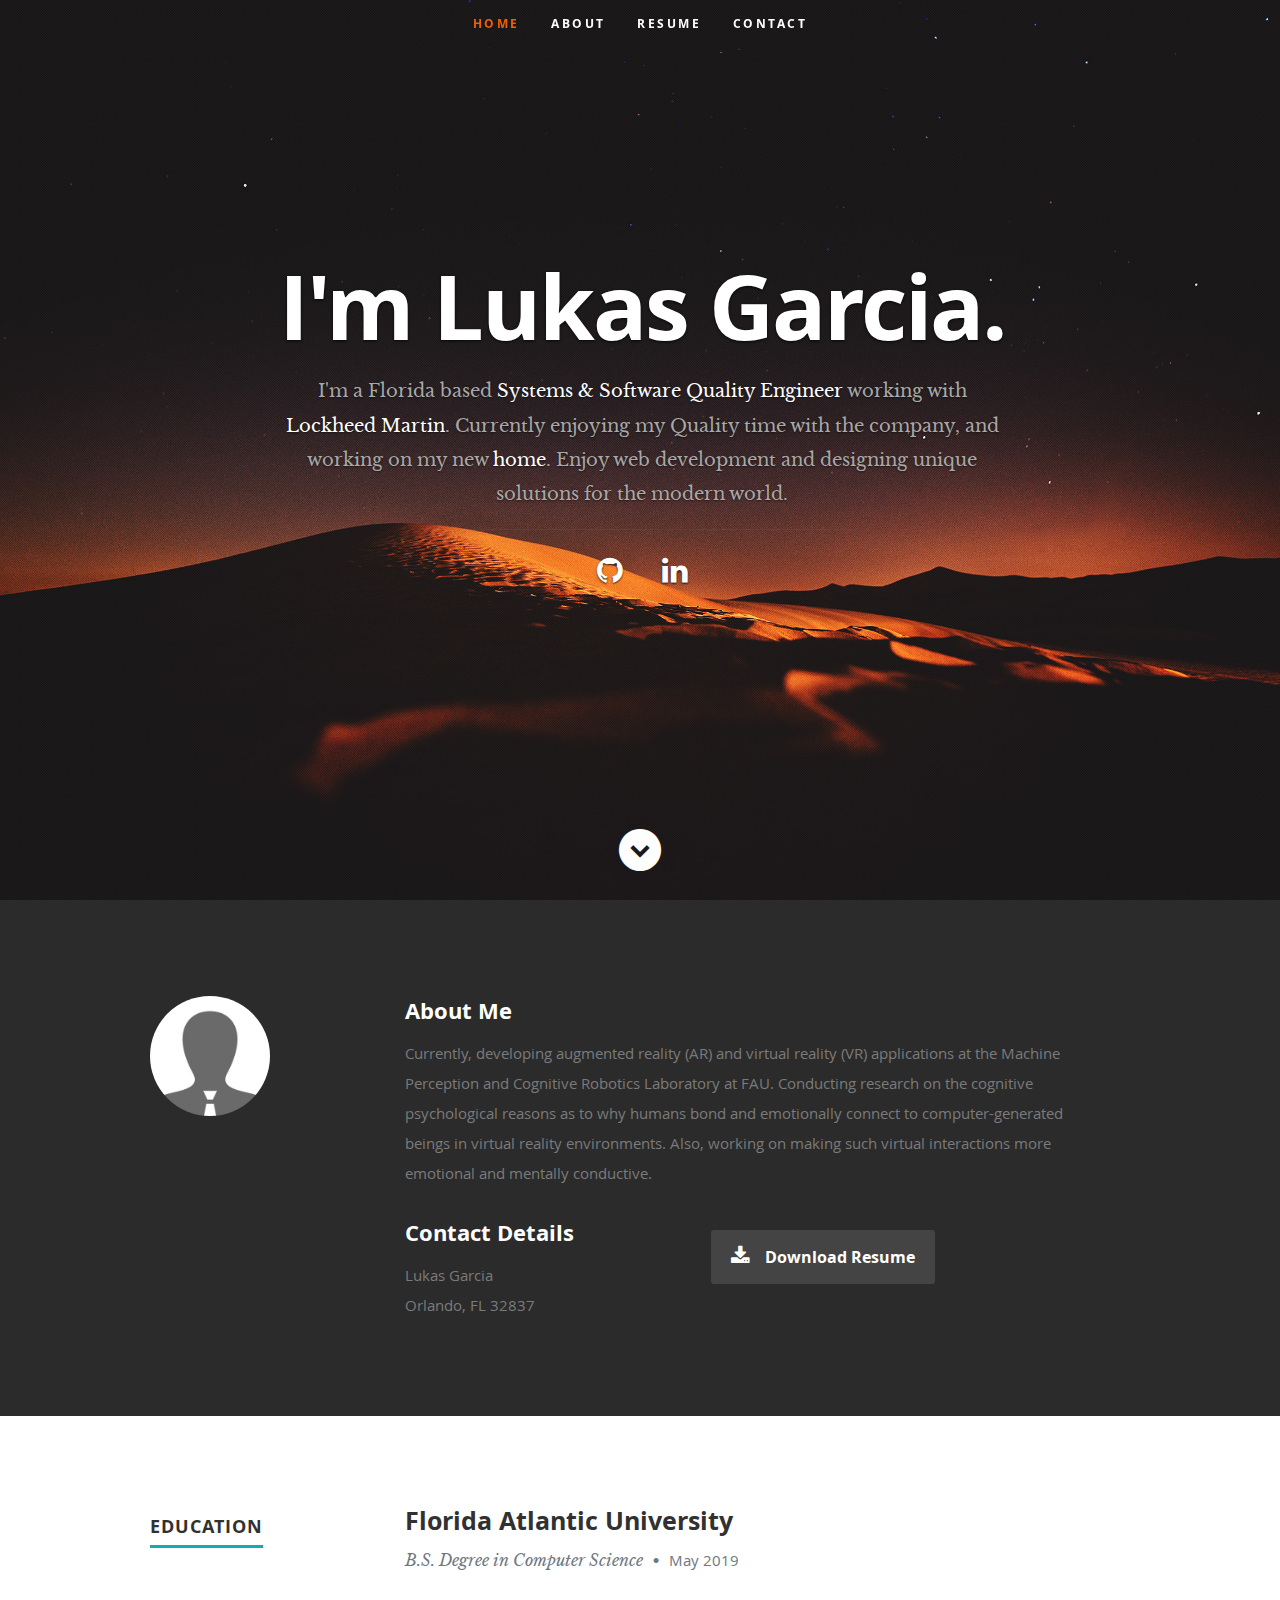
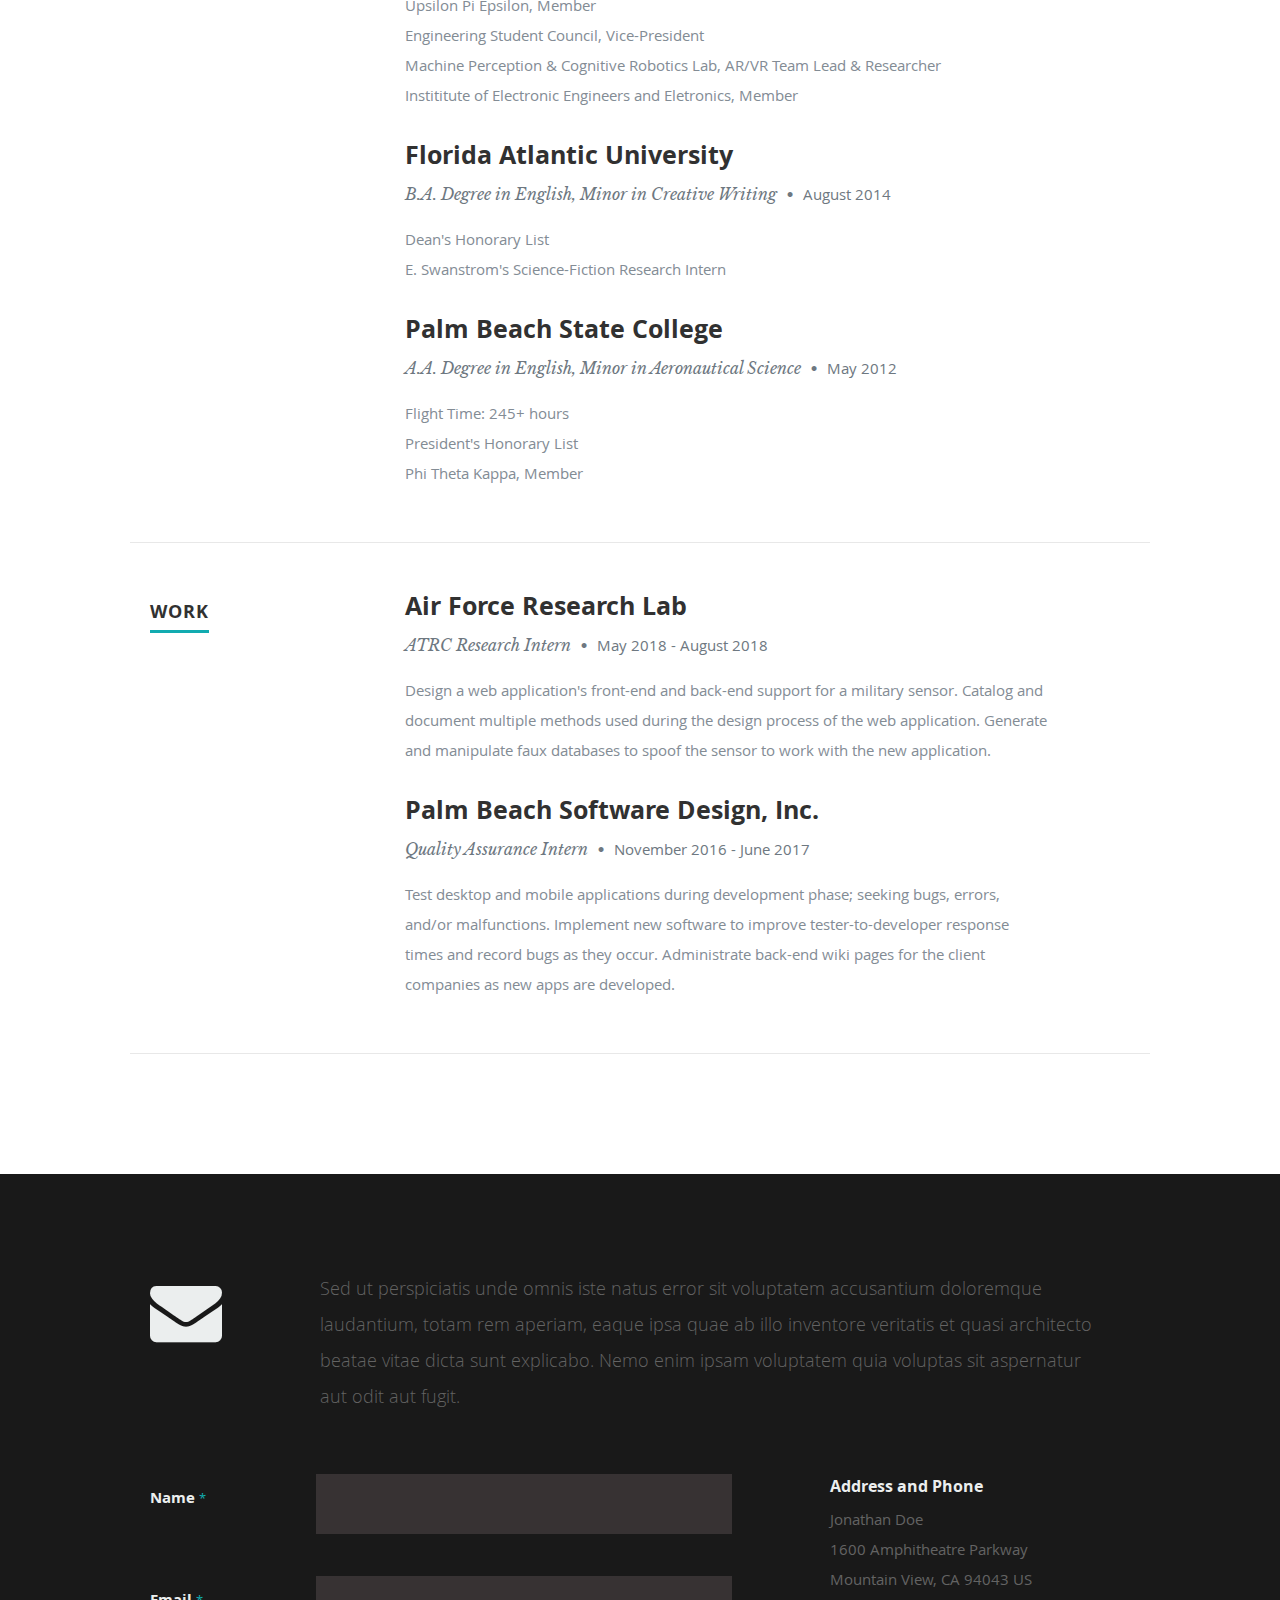
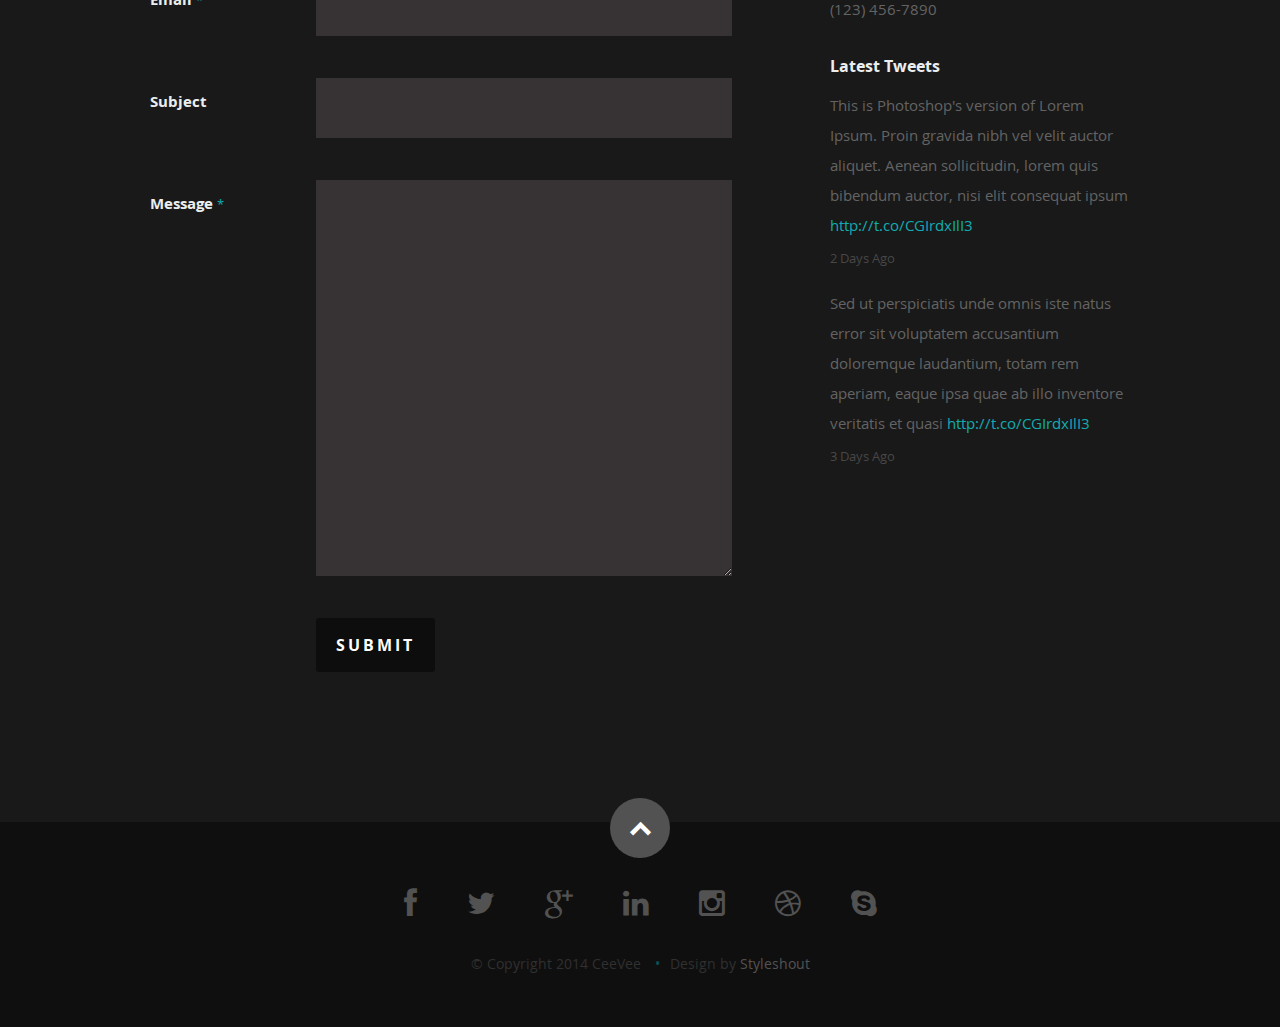
<file: index.html>
<!DOCTYPE html>
<!--[if lt IE 8 ]><html class="no-js ie ie7" lang="en"> <![endif]-->
<!--[if IE 8 ]><html class="no-js ie ie8" lang="en"> <![endif]-->
<!--[if (gte IE 8)|!(IE)]><!--><html class="no-js" lang="en"> <!--<![endif]-->
<head>

   <!--- Basic Page Needs
   ================================================== -->
   <meta charset="utf-8">
	<title>GitHub - Lukas Garcia</title>
	<meta name="description" content="">
	<meta name="author" content="">

   <!-- Mobile Specific Metas
   ================================================== -->
	<meta name="viewport" content="width=device-width, initial-scale=1, maximum-scale=1">

	<!-- CSS
    ================================================== -->
   <link rel="stylesheet" href="css/default.css">
	<link rel="stylesheet" href="css/layout.css">
   <link rel="stylesheet" href="css/media-queries.css">
   <link rel="stylesheet" href="css/magnific-popup.css">

   <!-- Script
   ================================================== -->
	<script src="js/modernizr.js"></script>

   <!-- Favicons
	================================================== -->
	<link rel="shortcut icon" href="favicon.png">

</head>

<body>

   <!-- Header
   ================================================== -->
   <header id="home">

      <nav id="nav-wrap">

         <a class="mobile-btn" href="#nav-wrap" title="Show navigation">Show navigation</a>
	      <a class="mobile-btn" href="#" title="Hide navigation">Hide navigation</a>

         <ul id="nav" class="nav">
            <li class="current"><a class="smoothscroll" href="#home">Home</a></li>
            <li><a class="smoothscroll" href="#about">About</a></li>
	    <li><a class="smoothscroll" href="#resume">Resume</a></li>
<!--             <li><a class="smoothscroll" href="#portfolio">Works</a></li> -->
<!--             <li><a class="smoothscroll" href="#testimonials">Testimonials</a></li> -->
            <li><a class="smoothscroll" href="#contact">Contact</a></li>
         </ul> <!-- end #nav -->

      </nav> <!-- end #nav-wrap -->

     <div class="row banner">
         <div class="banner-text">
            <h1 class="responsive-headline">I'm Lukas Garcia.</h1>
            <h3>I'm a Florida based <span>Systems & Software Quality Engineer</span> working with <span>Lockheed Martin</span>. 
	    Currently enjoying my Quality time with the company, and working on my new <span>home</span>. 
            Enjoy web development and designing unique solutions for the modern world.
            <hr />
            <ul class="social">
               <!-- <li><a href="#"><i class="fa fa-facebook"></i></a></li> -->
               <!-- <li><a href="#"><i class="fa fa-twitter"></i></a></li> -->
               <!-- <li><a href="#"><i class="fa fa-google-plus"></i></a></li> -->
	       <li><a href="https://github.com/FR3ED0M"><i class="fa fa-github"></i></a></li>
               <li><a href="https://www.linkedin.com/in/lukasgar/"><i class="fa fa-linkedin"></i></a></li>
               <!-- <li><a href="#"><i class="fa fa-instagram"></i></a></li> -->
<!--                <li><a href="https://dribbble.com/GreatZono"><i class="fa fa-dribbble"></i></a></li> -->
<!--                <li><a href="lgarcia2013@fau.edu"><i class="fa fa-skype"></i></a></li> -->
            </ul>
         </div>
      </div>

      <p class="scrolldown">
         <a class="smoothscroll" href="#about"><i class="icon-down-circle"></i></a>
      </p>

   </header> <!-- Header End -->


   <!-- About Section
   ================================================== -->
   <section id="about">

      <div class="row">

         <div class="three columns">

            <img class="profile-pic"  src="images/profilepic.jpg" alt="" />

         </div>

         <div class="nine columns main-col">

            <h2>About Me</h2>

            <p>Currently, developing augmented reality (AR) and virtual reality (VR) applications at the Machine Perception 
            and Cognitive Robotics Laboratory at FAU. Conducting research on the cognitive psychological reasons as to why humans bond and 
	    emotionally connect to computer-generated beings in virtual reality environments. Also, working on making such 
	    virtual interactions more emotional and mentally conductive.
            </p>

            <div class="row">

               <div class="columns contact-details">

                  <h2>Contact Details</h2>
                  <p class="address">
			  <span>Lukas Garcia</span><br>
			  <span>Orlando, FL 32837
                     </span><br>
		  </p>

               </div>

               <div class="columns download">
                  <p>
                     <a href="https://drive.google.com/file/d/1hCx6M3nwDHZntgFCfNUaWOYq28KMa2Eg/view?usp=sharing" class="button"><i class="fa fa-download"></i>Download Resume</a>
                  </p>
               </div>

            </div> <!-- end row -->

         </div> <!-- end .main-col -->

      </div>

   </section> <!-- About Section End-->


   <!-- Resume Section
   ================================================== -->
   <section id="resume">

      <!-- Education
      ----------------------------------------------- -->
      <div class="row education">

         <div class="three columns header-col">
            <h1><span>Education</span></h1>
         </div>

         <div class="nine columns main-col">

            <div class="row item">

               <div class="twelve columns">

                  <h3>Florida Atlantic University</h3>
                  <p class="info">B.S. Degree in Computer Science <span>&bull;</span> <em class="date">May 2019</em></p>

                  <p>
		  Upsilon Pi Epsilon, Member <br>
	          Engineering Student Council, Vice-President <br>
	 	  Machine Perception & Cognitive Robotics Lab, AR/VR Team Lead & Researcher <br>
                  Instititute of Electronic Engineers and Eletronics, Member
                  </p>

               </div>

            </div> <!-- item end -->

            <div class="row item">

               <div class="twelve columns">

                  <h3>Florida Atlantic University</h3>
                  <p class="info">B.A. Degree in English, Minor in Creative Writing <span>&bull;</span> <em class="date">August 2014</em></p>

                  <p>
                  Dean's Honorary List <br>
 		  E. Swanstrom's Science-Fiction Research Intern
                  </p>

               </div>

            </div> <!-- item end -->
		 
	    <div class="row item">

               <div class="twelve columns">

                  <h3>Palm Beach State College</h3>
                  <p class="info">A.A. Degree in English, Minor in Aeronautical Science <span>&bull;</span> <em class="date">May 2012</em></p>

                  <p>
		  Flight Time: 245+ hours <br>
		  President's Honorary List <br>
		  Phi Theta Kappa, Member
                  </p>

               </div>

            </div> <!-- item end -->

         </div> <!-- main-col end -->

      </div> <!-- End Education -->


      <!-- Work
      ----------------------------------------------- -->
      <div class="row work">

         <div class="three columns header-col">
            <h1><span>Work</span></h1>
         </div>

         <div class="nine columns main-col">

            <div class="row item">

               <div class="twelve columns">

                  <h3>Air Force Research Lab</h3>
                  <p class="info">ATRC Research Intern <span>&bull;</span> <em class="date">May 2018 - August 2018</em></p>

                  <p>
                  Design a web application's front-end and back-end support for a military sensor. Catalog and document
		  multiple methods used during the design process of the web application. Generate and manipulate faux 
		  databases to spoof the sensor to work with the new application. 
                  </p>

               </div>

            </div> <!-- item end -->

            <div class="row item">

               <div class="twelve columns">

                  <h3>Palm Beach Software Design, Inc.</h3>
                  <p class="info">Quality Assurance Intern <span>&bull;</span> <em class="date">November 2016 - June 2017</em></p>

                  <p>
                  Test desktop and mobile applications during development phase; seeking bugs, errors, and/or malfunctions. Implement
		  new software to improve tester-to-developer response times and record bugs as they occur. Administrate back-end wiki pages
		  for the client companies as new apps are developed.
                  </p>

               </div>

            </div> <!-- item end -->

         </div> <!-- main-col end -->

      </div> <!-- End Work -->

   </section> <!-- Resume Section End-->

	
   <!-- Contact Section
   ================================================== -->
   <section id="contact">

         <div class="row section-head">

            <div class="two columns header-col">

               <h1><span>Get In Touch.</span></h1>

            </div>

            <div class="ten columns">

                  <p class="lead">Sed ut perspiciatis unde omnis iste natus error sit voluptatem accusantium doloremque laudantium, totam rem aperiam,
                  eaque ipsa quae ab illo inventore veritatis et quasi architecto beatae vitae dicta sunt explicabo. Nemo enim ipsam
                  voluptatem quia voluptas sit aspernatur aut odit aut fugit.
                  </p>

            </div>

         </div>

         <div class="row">

            <div class="eight columns">

               <!-- form -->
               <form action="" method="post" id="contactForm" name="contactForm">
					<fieldset>

                  <div>
						   <label for="contactName">Name <span class="required">*</span></label>
						   <input type="text" value="" size="35" id="contactName" name="contactName">
                  </div>

                  <div>
						   <label for="contactEmail">Email <span class="required">*</span></label>
						   <input type="text" value="" size="35" id="contactEmail" name="contactEmail">
                  </div>

                  <div>
						   <label for="contactSubject">Subject</label>
						   <input type="text" value="" size="35" id="contactSubject" name="contactSubject">
                  </div>

                  <div>
                     <label for="contactMessage">Message <span class="required">*</span></label>
                     <textarea cols="50" rows="15" id="contactMessage" name="contactMessage"></textarea>
                  </div>

                  <div>
                     <button class="submit">Submit</button>
                     <span id="image-loader">
                        <img alt="" src="images/loader.gif">
                     </span>
                  </div>

					</fieldset>
				   </form> <!-- Form End -->

               <!-- contact-warning -->
               <div id="message-warning"> Error boy</div>
               <!-- contact-success -->
				   <div id="message-success">
                  <i class="fa fa-check"></i>Your message was sent, thank you!<br>
				   </div>

            </div>


            <aside class="four columns footer-widgets">

               <div class="widget widget_contact">

					   <h4>Address and Phone</h4>
					   <p class="address">
						   Jonathan Doe<br>
						   1600 Amphitheatre Parkway <br>
						   Mountain View, CA 94043 US<br>
						   <span>(123) 456-7890</span>
					   </p>

				   </div>

               <div class="widget widget_tweets">

                  <h4 class="widget-title">Latest Tweets</h4>

                  <ul id="twitter">
                     <li>
                        <span>
                        This is Photoshop's version  of Lorem Ipsum. Proin gravida nibh vel velit auctor aliquet.
                        Aenean sollicitudin, lorem quis bibendum auctor, nisi elit consequat ipsum
                        <a href="#">http://t.co/CGIrdxIlI3</a>
                        </span>
                        <b><a href="#">2 Days Ago</a></b>
                     </li>
                     <li>
                        <span>
                        Sed ut perspiciatis unde omnis iste natus error sit voluptatem accusantium doloremque laudantium, totam rem aperiam,
                        eaque ipsa quae ab illo inventore veritatis et quasi
                        <a href="#">http://t.co/CGIrdxIlI3</a>
                        </span>
                        <b><a href="#">3 Days Ago</a></b>
                     </li>
                  </ul>

		         </div>

            </aside>

      </div>

   </section> <!-- Contact Section End-->


   <!-- footer
   ================================================== -->
   <footer>

      <div class="row">

         <div class="twelve columns">

            <ul class="social-links">
               <li><a href="#"><i class="fa fa-facebook"></i></a></li>
               <li><a href="#"><i class="fa fa-twitter"></i></a></li>
               <li><a href="#"><i class="fa fa-google-plus"></i></a></li>
               <li><a href="#"><i class="fa fa-linkedin"></i></a></li>
               <li><a href="#"><i class="fa fa-instagram"></i></a></li>
               <li><a href="#"><i class="fa fa-dribbble"></i></a></li>
               <li><a href="#"><i class="fa fa-skype"></i></a></li>
            </ul>

            <ul class="copyright">
               <li>&copy; Copyright 2014 CeeVee</li>
               <li>Design by <a href="http://www.styleshout.com/" title="Styleshout" target="_blank">Styleshout</a></li>   
            </ul>

         </div>

         <div id="go-top"><a class="smoothscroll" title="Back to Top" href="#home"><i class="icon-up-open"></i></a></div>

      </div>

   </footer> <!-- Footer End-->

   <!-- Java Script
   ================================================== -->
   <script src="http://ajax.googleapis.com/ajax/libs/jquery/1.10.2/jquery.min.js"></script>
   <script>window.jQuery || document.write('<script src="js/jquery-1.10.2.min.js"><\/script>')</script>
   <script type="text/javascript" src="js/jquery-migrate-1.2.1.min.js"></script>

   <script src="js/jquery.flexslider.js"></script>
   <script src="js/waypoints.js"></script>
   <script src="js/jquery.fittext.js"></script>
   <script src="js/magnific-popup.js"></script>
   <script src="js/init.js"></script>

</body>

</html>
</file>
<file: css/default.css>
/*
=====================================================================
*   Ceevee v1.0 Default Stylesheet
*   url: styleshout.com
*   03-17-2014
=====================================================================

TOC:
a. Webfonts and Icon fonts
b. Reset
c. Default Styles
   1. Basic
   2. Typography
   3. Links
   4. Images
   5. Buttons
   6. Forms
d. Grid
e. Others
   1. Clearing
   2. Misc

=====================================================================  */

/* ------------------------------------------------------------------ */
/* a. Webfonts and Icon fonts
 ------------------------------------------------------------------ */

@import url("fonts.css");
@import url("fontello/css/fontello.css");
@import url("font-awesome/css/font-awesome.min.css");

/* ------------------------------------------------------------------
/* b. Reset
      Adapted from:
      Normalize.css - https://github.com/necolas/normalize.css/
      HTML5 Doctor Reset - html5doctor.com/html-5-reset-stylesheet/
/* ------------------------------------------------------------------ */

html, body, div, span, object, iframe,
h1, h2, h3, h4, h5, h6, p, blockquote, pre,
abbr, address, cite, code,
del, dfn, em, img, ins, kbd, q, samp,
small, strong, sub, sup, var,
b, i,
dl, dt, dd, ol, ul, li,
fieldset, form, label, legend,
table, caption, tbody, tfoot, thead, tr, th, td,
article, aside, canvas, details, figcaption, figure,
footer, header, hgroup, menu, nav, section, summary,
time, mark, audio, video {
   margin: 0;
   padding: 0;
   border: 0;
   outline: 0;
   font-size: 100%;
   vertical-align: baseline;
   background: transparent;
}

article,aside,details,figcaption,figure,
footer,header,hgroup,menu,nav,section {
   display: block;
}

audio,
canvas,
video {
   display: inline-block;
}

audio:not([controls]) {
   display: none;
   height: 0;
}

[hidden] { display: none; }

code, kbd, pre, samp {
   font-family: monospace, serif;
   font-size: 1em;
}

pre {
   white-space: pre;
   white-space: pre-wrap;
   word-wrap: break-word;
}

blockquote, q { quotes: &#8220 &#8220; }

blockquote:before, blockquote:after,
q:before, q:after {
   content: '';
   content: none;
}

ins {
   background-color: #ff9;
   color: #000;
   text-decoration: none;
}

mark {
   background-color: #A7F4F6;
   color: #555;
}

del { text-decoration: line-through; }

abbr[title], dfn[title] {
   border-bottom: 1px dotted;
   cursor: help;
}

table {
   border-collapse: collapse;
   border-spacing: 0;
}


/* ------------------------------------------------------------------ */
/* c. Default and Basic Styles
      Adapted from:
      Skeleton CSS Framework - http://www.getskeleton.com/
      Typeplate Typographic Starter Kit - http://typeplate.com/
/* ------------------------------------------------------------------ */

/*  1. Basic  ------------------------------------------------------- */

*,
*:before,
*:after {
   -moz-box-sizing: border-box;
   -webkit-box-sizing: border-box;
   box-sizing: border-box;
}

html {
   font-size: 62.5%;
   -webkit-font-smoothing: antialiased;
}

body {
   background: #fff;
   font-family: 'opensans-regular', sans-serif;
   font-weight: normal;
   font-size: 15px;
   line-height: 30px;
	color: #838C95;

   -webkit-font-smoothing: antialiased; /* Fix for webkit rendering */
	-webkit-text-size-adjust: 100%;
}

/*  2. Typography
       Vertical rhythm with leading derived from 6
--------------------------------------------------------------------- */

h1, h2, h3, h4, h5, h6 {
   color: #313131;
	font-family: 'opensans-bold', sans-serif;
   font-weight: normal;
}
h1 a, h2 a, h3 a, h4 a, h5 a, h6 a { font-weight: inherit; }
h1 { font-size: 38px; line-height: 42px; margin-bottom: 12px; letter-spacing: -1px; }
h2 { font-size: 28px; line-height: 36px; margin-bottom: 6px; }
h3 { font-size: 22px; line-height: 30px; margin-bottom: 12px; }
h4 { font-size: 20px; line-height: 30px; margin-bottom: 6px; }
h5 { font-size: 18px; line-height: 30px; }
h6 { font-size: 14px; line-height: 30px; }
.subheader { }

p { margin: 0 0 30px 0; }
p img { margin: 0; }
p.lead {
   font: 19px/36px 'opensans-light', sans-serif;
   margin-bottom: 18px;
}

/* for 'em' and 'strong' tags, font-size and line-height should be same with
the body tag due to rendering problems in some browsers */
em { font: 15px/30px 'opensans-italic', sans-serif; }
strong, b { font: 15px/30px 'opensans-bold', sans-serif; }
small { font-size: 11px; line-height: inherit; }

/*	Blockquotes */
blockquote {
   margin: 30px 0px;
   padding-left: 40px;
   position: relative;
}
blockquote:before {
   content: "\201C";
   opacity: 0.45;
   font-size: 80px;
   line-height: 0px;
   margin: 0;
   font-family: arial, sans-serif;

   position: absolute;
   top:  30px;
	left: 0;
}
blockquote p {
   font-family: 'librebaskerville-italic', serif;
   padding: 0;
   font-size: 18px;
   line-height: 36px;
}
blockquote cite {
   display: block;
   font-size: 12px;
   font-style: normal;
   line-height: 18px;
}
blockquote cite:before { content: "\2014 \0020"; }
blockquote cite a,
blockquote cite a:visited { color: #8B9798; border: none }

/* ---------------------------------------------------------------------
/*  Pull Quotes Markup
/*
    <aside class="pull-quote">
		<blockquote>
			<p></p>
		</blockquote>
	 </aside>
/*
/* --------------------------------------------------------------------- */
.pull-quote {
   position: relative;
	padding: 18px 30px 18px 0px;
}
.pull-quote:before,
.pull-quote:after {
	height: 1em;
	opacity: 0.45;
	position: absolute;
	font-size: 80px;
   font-family: Arial, Sans-Serif;
}
.pull-quote:before {
	content: "\201C";
	top:  33px;
	left: 0;
}
.pull-quote:after {
	content: '\201D';
	bottom: -33px;
	right: 0;
}
.pull-quote blockquote {
   margin: 0;
}
.pull-quote blockquote:before {
   content: none;
}

/* Abbreviations */
abbr {
   font-family: 'opensans-bold', sans-serif;
	font-variant: small-caps;
	text-transform: lowercase;
   letter-spacing: .5px;
	color: gray;
}
abbr:hover { cursor: help; }

/* drop cap */
.drop-cap:first-letter {
	float: left;
	margin: 0;
	padding: 14px 6px 0 0;
	font-size: 84px;
	font-family: /* Copperplate */ 'opensans-bold', sans-serif;
   line-height: 60px;
	text-indent: 0;
	background: transparent;
	color: inherit;
}

hr { border: solid #E3E3E3; border-width: 1px 0 0; clear: both; margin: 11px 0 30px; height: 0; }


/*  3. Links  ------------------------------------------------------- */

a, a:visited {
   text-decoration: none;
   outline: 0;
   color: #11ABB0;

   -webkit-transition: color .3s ease-in-out;
   -moz-transition: color .3s ease-in-out;
   -o-transition: color .3s ease-in-out;
   transition: color .3s ease-in-out;
}
a:hover, a:focus { color: #313131; }
p a, p a:visited { line-height: inherit; }


/*  4. List  --------------------------------------------------------- */

ul, ol { margin-bottom: 24px; margin-top: 12px; }
ul { list-style: none outside; }
ol { list-style: decimal; }
ol, ul.square, ul.circle, ul.disc { margin-left: 30px; }
ul.square { list-style: square outside; }
ul.circle { list-style: circle outside; }
ul.disc { list-style: disc outside; }
ul ul, ul ol,
ol ol, ol ul { margin: 6px 0 6px 30px; }
ul ul li, ul ol li,
ol ol li, ol ul li { margin-bottom: 6px; }
li { line-height: 18px; margin-bottom: 12px; }
ul.large li { }
li p { }

/* ---------------------------------------------------------------------
/*  Stats Tab Markup

    <ul class="stats-tabs">
		<li><a href="#">[value]<b>[name]</b></a></li>
	 </ul>

    Extend this object into your markup.
/*
/* --------------------------------------------------------------------- */
.stats-tabs {
   padding: 0;
   margin: 24px 0;
}
.stats-tabs li {
	display: inline-block;
	margin: 0 10px 18px 0;
	padding: 0 10px 0 0;
	border-right: 1px solid #ccc;
}
.stats-tabs li:last-child {
	margin: 0;
	padding: 0;
	border: none;
}
.stats-tabs li a {
	display: inline-block;
	font-size: 22px;
	font-family: 'opensans-bold', sans-serif;
   border: none;
   color: #313131;
}
.stats-tabs li a:hover {
   color:#11ABB0;
}
.stats-tabs li a b {
	display: block;
	margin: 6px 0 0 0;
	font-size: 13px;
	font-family: 'opensans-regular', sans-serif;
   color: #8B9798;
}

/* definition list */
dl { margin: 12px 0; }
dt { margin: 0; color:#11ABB0; }
dd { margin: 0 0 0 20px; }

/* Lining Definition Style Markup */
.lining dt,
.lining dd {
	display: inline;
	margin: 0;
}
.lining dt + dt:before,
.lining dd + dt:before {
	content: "\A";
	white-space: pre;
}
.lining dd + dd:before {
	content: ", ";
}
.lining dd:before {
	content: ": ";
	margin-left: -0.2em;
}

/* Dictionary Definition Style Markup */
.dictionary-style dt {
	display: inline;
	counter-reset: definitions;
}
.dictionary-style dt + dt:before {
	content: ", ";
	margin-left: -0.2em;
}
.dictionary-style dd {
	display: block;
	counter-increment: definitions;
}
.dictionary-style dd:before {
	content: counter(definitions, decimal) ". ";
}

/* Pagination */
.pagination {
   margin: 36px auto;
   text-align: center;
}
.pagination ul li {
   display: inline-block;
   margin: 0;
   padding: 0;
}
.pagination .page-numbers {
   font: 15px/18px 'opensans-bold', sans-serif;
   display: inline-block;
   padding: 6px 10px;
   margin-right: 3px;
   margin-bottom: 6px;
	color: #6E757C;
	background-color: #E6E8EB;

	-webkit-transition: all 200ms ease-in-out;
	-moz-transition: all 200ms ease-in-out;
	-o-transition: all 200ms ease-in-out;
	-ms-transition: all 200ms ease-in-out;
	transition: all 200ms ease-in-out;

   -moz-border-radius: 3px;
   -webkit-border-radius: 3px;
   -khtml-border-radius: 3px;
	border-radius: 3px;
}
.pagination .page-numbers:hover {
   background: #838A91;
   color: #fff;
}
.pagination .current,
.pagination .current:hover {
   background-color: #11ABB0;
   color: #fff;
}
.pagination .inactive,
.pagination .inactive:hover {
   background-color: #E6E8EB;
	color: #A9ADB2;
}
.pagination .prev, .pagination .next {}

/*  5. Images  --------------------------------------------------------- */

img {
   max-width: 100%;
   height: auto;
}
img.pull-right { margin: 12px 0px 0px 18px; }
img.pull-left { margin: 12px 18px 0px 0px; }

/*  6. Buttons  --------------------------------------------------------- */

.button,
.button:visited,
button,
input[type="submit"],
input[type="reset"],
input[type="button"] {
   font: 16px/30px 'opensans-bold', sans-serif;
   background: #11ABB0;
   display: inline-block;
	text-decoration: none;
   letter-spacing: 0;
   color: #fff;
	padding: 12px 20px;
	margin-bottom: 18px;
   border: none;
   cursor: pointer;
   height: auto;

   -webkit-transition: all .2s ease-in-out;
	-moz-transition: all .2s ease-in-out;
	-o-transition: all .2s ease-in-out;
	-ms-transition: all .2s ease-in-out;
	transition: all .2s ease-in-out;

   -moz-border-radius: 3px;
   -webkit-border-radius: 3px;
   -khtml-border-radius: 3px;
   border-radius: 3px;
}

.button:hover,
button:hover,
input[type="submit"]:hover,
input[type="reset"]:hover,
input[type="button"]:hover {
   background: #3d4145;
   color: #fff;
}

.button:active,
button:active,
input[type="submit"]:active,
input[type="reset"]:active,
input[type="button"]:active {
   background: #3d4145;
   color: #fff;
}

.button.full-width,
button.full-width,
input[type="submit"].full-width,
input[type="reset"].full-width,
input[type="button"].full-width {
	width: 100%;
	padding-left: 0 !important;
	padding-right: 0 !important;
	text-align: center;
}

/* Fix for odd Mozilla border & padding issues */
button::-moz-focus-inner,
input::-moz-focus-inner {
    border: 0;
    padding: 0;
}


/*  7. Forms  --------------------------------------------------------- */

form { margin-bottom: 24px; }
fieldset { margin-bottom: 24px; }

input[type="text"],
input[type="password"],
input[type="email"],
textarea,
select {
   display: block;
   padding: 18px 15px;
   margin: 0 0 24px 0;
   border: 0;
   outline: none;
   vertical-align: middle;
   min-width: 225px;
	max-width: 100%;
   font-size: 15px;
   line-height: 24px;
	color: #647373;
	background: #D3D9D9;

}

/* select { padding: 0;
   width: 220px;
   } */

input[type="text"]:focus,
input[type="password"]:focus,
input[type="email"]:focus,
textarea:focus {
   color: #B3B7BC;
	background-color: #3d4145;
}

textarea { min-height: 220px; }

label,
legend {
   font: 16px/24px 'opensans-bold', sans-serif;
	margin: 12px 0;
   color: #3d4145;
   display: block;
}
label span,
legend span {
	color: #8B9798;
   font: 14px/24px 'opensans-regular', sans-serif;
}

input[type="checkbox"],
input[type="radio"] {
    font-size: 15px;
    color: #737373;
}

input[type="checkbox"] { display: inline; }

/* ------------------------------------------------------------------ */
/* d. Grid
---------------------------------------------------------------------
   gutter = 40px.
/* ------------------------------------------------------------------ */

/* default
--------------------------------------------------------------- */
.row {
   width: 96%;
   max-width: 1020px;
   margin: 0 auto;
}
/* fixed width for IE8 */
.ie .row { width: 1000px ; }

.narrow .row { max-width: 980px; }

.row .row { width: auto; max-width: none; margin: 0 -20px; }

/* row clearing */
.row:before,
.row:after {
    content: " ";
    display: table;
}
.row:after {
    clear: both;
}

.column, .columns {
   position: relative;
   padding: 0 20px;
   min-height: 1px;
   float: left;
}
.column.centered, .columns.centered  {
    float: none;
    margin: 0 auto;
}

/* removed gutters */
.row.collapsed > .column,
.row.collapsed > .columns,
.column.collapsed, .columns.collapsed  { padding: 0; }

[class*="column"] + [class*="column"]:last-child { float: right; }
[class*="column"] + [class*="column"].end { float: right; }

/* column widths */
.row .one         { width: 8.33333%; }
.row .two         { width: 16.66667%; }
.row .three       { width: 25%; }
.row .four        { width: 33.33333%; }
.row .five        { width: 41.66667%; }
.row .six         { width: 50%; }
.row .seven       { width: 58.33333%; }
.row .eight       { width: 66.66667%; }
.row .nine        { width: 75%; }
.row .ten         { width: 83.33333%; }
.row .eleven      { width: 91.66667%; }
.row .twelve      { width: 100%; }

/* Offsets */
.row .offset-1    { margin-left: 8.33333%; }
.row .offset-2    { margin-left: 16.66667%; }
.row .offset-3    { margin-left: 25%; }
.row .offset-4    { margin-left: 33.33333%; }
.row .offset-5    { margin-left: 41.66667%; }
.row .offset-6    { margin-left: 50%; }
.row .offset-7    { margin-left: 58.33333%; }
.row .offset-8    { margin-left: 66.66667%; }
.row .offset-9    { margin-left: 75%; }
.row .offset-10   { margin-left: 83.33333%; }
.row .offset-11   { margin-left: 91.66667%; }

/* Push/Pull */
.row .push-1      { left: 8.33333%; }
.row .pull-1      { right: 8.33333%; }
.row .push-2      { left: 16.66667%; 	}
.row .pull-2      { right: 16.66667%; }
.row .push-3      { left: 25%; }
.row .pull-3      { right: 25%;	}
.row .push-4      { left: 33.33333%; }
.row .pull-4      { right: 33.33333%; }
.row .push-5      { left: 41.66667%; }
.row .pull-5      { right: 41.66667%; }
.row .push-6      { left: 50%; }
.row .pull-6      { right: 50%; }
.row .push-7      { left: 58.33333%; }
.row .pull-7      { right: 58.33333%; }
.row .push-8      { left: 66.66667%; 	}
.row .pull-8      { right: 66.66667%; }
.row .push-9      { left: 75%; }
.row .pull-9      { right: 75%; }
.row .push-10     { left: 83.33333%; }
.row .pull-10     { right: 83.33333%; }
.row .push-11     { left: 91.66667%; }
.row .pull-11     { right: 91.66667%; }

/* block grids
--------------------------------------------------------------------- */
.bgrid-sixths [class*="column"]   { width: 16.66667%; }
.bgrid-quarters [class*="column"] { width: 25%; }
.bgrid-thirds [class*="column"]   { width: 33.33333%; }
.bgrid-halves [class*="column"]   { width: 50%; }

[class*="bgrid"] [class*="column"] + [class*="column"]:last-child { float: left; }

/* Left clearing for block grid columns - columns that changes width in
different screen sizes. Allows columns with different heights to align
properly.
--------------------------------------------------------------------- */
.first { clear: left; }   /* first column in default screen */
.s-first { clear: none; } /* first column in smaller screens */

/* smaller screens
--------------------------------------------------------------- */
@media only screen and (max-width: 900px) {

   /* block grids on small screens */
   .s-bgrid-sixths [class*="column"]   { width: 16.66667%; }
   .s-bgrid-quarters [class*="column"] { width: 25%; }
   .s-bgrid-thirds [class*="column"]   { width: 33.33333%; }
   .s-bgrid-halves [class*="column"]   { width: 50%; }

   /* block grids left clearing */
   .first { clear: none; }
   .s-first { clear: left; }

}

/* mobile wide/smaller tablets
--------------------------------------------------------------- */
@media only screen and (max-width: 767px) {

   .row {
	   width: 460px;
	   margin: 0 auto;
      padding: 0;
	}
   .column, .columns {
	   width: auto !important;
	   float: none;
	   margin-left: 0;
	   margin-right: 0;
      padding: 0 30px;
   }
   .row .row { width: auto; max-width: none; margin: 0 -30px; }

   [class*="column"] + [class*="column"]:last-child { float: none; }
   [class*="bgrid"] [class*="column"] + [class*="column"]:last-child { float: none; }

   /* Offsets */
   .row .offset-1    { margin-left: 0%; }
   .row .offset-2    { margin-left: 0%; }
   .row .offset-3    { margin-left: 0%; }
   .row .offset-4    { margin-left: 0%; }
   .row .offset-5    { margin-left: 0%; }
   .row .offset-6    { margin-left: 0%; }
   .row .offset-7    { margin-left: 0%; }
   .row .offset-8    { margin-left: 0%; }
   .row .offset-9    { margin-left: 0%; }
   .row .offset-10   { margin-left: 0%; }
   .row .offset-11   { margin-left: 0%; }
}

/* mobile narrow
--------------------------------------------------------------- */
@media only screen and (max-width: 460px) {

   .row { width: auto; }

}

/* larger screens
--------------------------------------------------------------- */
@media screen and (min-width: 1200px) {

   .wide .row { max-width: 1180px; }

}

/* ------------------------------------------------------------------ */
/* e. Others
/* ------------------------------------------------------------------ */

/*  1. Clearing
    (http://nicolasgallagher.com/micro-clearfix-hack/
--------------------------------------------------------------------- */

.cf:before,
.cf:after {
    content: " ";
    display: table;
}
.cf:after {
    clear: both;
}

/*  2. Misc -------------------------------------------------------- */

.remove-bottom { margin-bottom: 0 !important; }
.half-bottom { margin-bottom: 12px !important; }
.add-bottom { margin-bottom: 24px !important; }
.no-border { border: none; }

.text-center  { text-align: center !important; }
.text-left    { text-align: left !important; }
.text-right   { text-align: right !important; }
.pull-left    { float: left !important; }
.pull-right   { float: right !important; }
.align-center {
	margin-left: auto !important;
	margin-right: auto !important;
	text-align: center !important;
}
</file>
<file: css/layout.css>
/*
=====================================================================
*   Ceevee v1.0 Layout Stylesheet
*   url: styleshout.com
*   03-18-2014
=====================================================================

   TOC:
   a. General Styles
   b. Header Styles
   c. About Section
   d. Resume Section
   e. Portfolio Section
   f. Call To Action Section
   g. Testimonials Section
   h. Contact Section
   i. Footer

===================================================================== */

/* ------------------------------------------------------------------ */
/* a. General Styles
/* ------------------------------------------------------------------ */

body { background: #0f0f0f; }

/* ------------------------------------------------------------------ */
/* b. Header Styles
/* ------------------------------------------------------------------ */

header {
   position: relative;
   height: 800px;
   min-height: 500px;
   width: 100%;
   background: #161415 url(../images/header-background.jpg) no-repeat top center;
   background-size: cover !important;
	-webkit-background-size: cover !important;
   text-align: center;
   overflow: hidden;
}

/* vertically center banner section */
header:before {
   content: '';
   display: inline-block;
   vertical-align: middle;
   height: 100%;
}
header .banner {
   display: inline-block;
   vertical-align: middle;
   margin: 0 auto;
   width: 85%;
   padding-bottom: 30px;s
   text-align: center;
}

header .banner-text { width: 100%; }
header .banner-text h1 {
   font: 90px/1.1em 'opensans-bold', sans-serif;
   color: #fff;
   letter-spacing: -2px;
   margin: 0 auto 18px auto;
   text-shadow: 0px 1px 3px rgba(0, 0, 0, .8);
}
header .banner-text h3 {
   font: 18px/1.9em 'librebaskerville-regular', serif;
   color: #A8A8A8;
   margin: 0 auto;
   width: 70%;
   text-shadow: 0px 1px 2px rgba(0, 0, 0, .5);
}
header .banner-text h3 span,
header .banner-text h3 a {
   color: #fff;
}
header .banner-text hr {
   width: 60%;
   margin: 18px auto 24px auto;
   border-color: #2F2D2E;
   border-color: rgba(150, 150, 150, .1);
}

/* header social links */
header .social {
   margin: 24px 0;
   padding: 0;
   font-size: 30px;
   text-shadow: 0px 1px 2px rgba(0, 0, 0, .8);
}
header .social li {
   display: inline-block;
   margin: 0 15px;
   padding: 0;
}
header .social li a { color: #fff; }
header .social li a:hover { color: #11ABB0; }

/* scrolldown link */
header .scrolldown a {
   position: absolute;
   bottom: 30px;
   left: 50%;
   margin-left: -29px;
   color: #fff;
   display: block;
   height: 42px;
   width: 42px;
   font-size: 42px;
   line-height: 42px;
   color: #fff;
   border-radius: 100%;

   -webkit-transition: all .3s ease-in-out;
   -moz-transition: all .3s ease-in-out;
   -o-transition: all .3s ease-in-out;
   transition: all .3s ease-in-out;
}
header .scrolldown a:hover { color: #11ABB0; }

/* primary navigation
--------------------------------------------------------------------- */
#nav-wrap ul, #nav-wrap li, #nav-wrap a {
	 margin: 0;
	 padding: 0;
	 border: none;
	 outline: none;
}

/* nav-wrap */
#nav-wrap {
   font: 12px 'opensans-bold', sans-serif;
   width: 100%;
   text-transform: uppercase;
   letter-spacing: 2.5px;
   margin: 0 auto;
   z-index: 100;
   position: fixed;
   left: 0;
   top: 0;
}
.opaque { background-color: #333; }

/* hide toggle button */
#nav-wrap > a.mobile-btn { display: none; }

ul#nav {
   min-height: 48px;
   width: auto;

   /* center align the menu */
   text-align: center;
}
ul#nav li {
   position: relative;
   list-style: none;
   height: 48px;
   display: inline-block;
}

/* Links */
ul#nav li a {

/* 8px padding top + 8px padding bottom + 32px line-height = 48px */

   display: inline-block;
   padding: 8px 13px;
   line-height: 32px;
	text-decoration: none;
   text-align: left;
   color: #fff;

	-webkit-transition: color .2s ease-in-out;
	-moz-transition: color .2s ease-in-out;
	-o-transition: color .2s ease-in-out;
	-ms-transition: color .2s ease-in-out;
	transition: color .2s ease-in-out;
}

ul#nav li a:active { background-color: transparent !important; }
ul#nav li.current a { color: #F06000; }


/* ------------------------------------------------------------------ */
/* c. About Section
/* ------------------------------------------------------------------ */

#about {
   background: #2B2B2B;
   padding-top: 96px;
   padding-bottom: 66px;
   overflow: hidden;
}

#about a, #about a:visited  { color: #fff; }
#about a:hover, #about a:focus { color: #11ABB0; }

#about h2 {
   font: 22px/30px 'opensans-bold', sans-serif;
   color: #fff;
   margin-bottom: 12px;
}
#about p {
   line-height: 30px;
   color: #7A7A7A;
}
#about .profile-pic {
   position: relative;
   width: 120px;
   height: 120px;
   border-radius: 100%;
}
#about .contact-details { width: 41.66667%; }
#about .download {
   width: 58.33333%;
   padding-top: 6px;
}
#about .main-col { padding-right: 5%; }
#about .download .button {
   margin-top: 6px;
   background: #444;
}
#about .download .button:hover {
   background: #fff;
   color: #2B2B2B;
}
#about .download .button i {
   margin-right: 15px;
   font-size: 20px;
}


/* ------------------------------------------------------------------ */
/* d. Resume Section
/* ------------------------------------------------------------------ */

#resume {
   background: #fff;
   padding-top: 90px;
   padding-bottom: 72px;
   overflow: hidden;
}

#resume a, #resume a:visited  { color: #11ABB0; }
#resume a:hover, #resume a:focus { color: #313131; }

#resume h1 {
   font: 18px/24px 'opensans-bold', sans-serif;
   text-transform: uppercase;
   letter-spacing: 1px;
}
#resume h1 span {
   border-bottom: 3px solid #11ABB0;
   padding-bottom: 6px;
}
#resume h3 {
   font: 25px/30px 'opensans-bold', sans-serif;
}

#resume .header-col { padding-top: 9px; }
#resume .main-col { padding-right: 10%; }

.education, .work {
   margin-bottom: 48px;
   padding-bottom: 24px;
   border-bottom: 1px solid #E8E8E8;
}
#resume .info {
   font: 16px/24px 'librebaskerville-italic', serif;
   color: #6E7881;
   margin-bottom: 18px;
   margin-top: 9px;
}
#resume .info span {
   margin-right: 5px;
   margin-left: 5px;
}
#resume .date {
   font: 15px/24px 'opensans-regular', sans-serif;
   margin-top: 6px;
}

/*----------------------------------------------*/
/*	Skill Bars
/*----------------------------------------------*/

.bars {
	width: 95%;
	float: left;
	padding: 0;
	text-align: left;
}
.bars .skills {
  	margin-top: 36px;
   list-style: none;
}
.bars li {
   position: relative;
  	margin-bottom: 60px;
  	background: #ccc;
  	height: 42px;
  	border-radius: 3px;
}
.bars li em {
	font: 15px 'opensans-bold', sans-serif;
   color: #313131;
	text-transform: uppercase;
   letter-spacing: 2px;
	font-weight: normal;
   position: relative;
	top: -36px;
}
.bar-expand {
   position: absolute;
   left: 0;
   top: 0;

   margin: 0;
   padding-right: 24px;
  	background: #313131;
   display: inline-block;
  	height: 42px;
   line-height: 42px;
   border-radius: 3px 0 0 3px;
}

.photoshop {
  	width: 60%;
  	-moz-animation: photoshop 2s ease;
  	-webkit-animation: photoshop 2s ease;
}
.illustrator {
  	width: 55%;
  	-moz-animation: illustrator 2s ease;
  	-webkit-animation: illustrator 2s ease;
}
.wordpress {
  	width: 50%;
  	-moz-animation: wordpress 2s ease;
  	-webkit-animation: wordpress 2s ease;
}
.css {
  	width: 90%;
  	-moz-animation: css 2s ease;
  	-webkit-animation: css 2s ease;
}
.html5 {
  	width: 80%;
  	-moz-animation: html5 2s ease;
  	-webkit-animation: html5 2s ease;
}
.jquery {
  	width: 50%;
  	-moz-animation: jquery 2s ease;
  	-webkit-animation: jquery 2s ease;
}

@-moz-keyframes photoshop {
  0%   { width: 0px;  }
  100% { width: 60%;  }
}
@-moz-keyframes illustrator {
  0%   { width: 0px;  }
  100% { width: 55%;  }
}
@-moz-keyframes wordpress {
  0%   { width: 0px;  }
  100% { width: 50%;  }
}
@-moz-keyframes css {
  0%   { width: 0px;  }
  100% { width: 90%;  }
}
@-moz-keyframes html5 {
  0%   { width: 0px;  }
  100% { width: 80%;  }
}
@-moz-keyframes jquery {
  0%   { width: 0px;  }
  100% { width: 50%;  }
}

@-webkit-keyframes photoshop {
  0%   { width: 0px;  }
  100% { width: 60%;  }
}
@-webkit-keyframes illustrator {
  0%   { width: 0px;  }
  100% { width: 55%;  }
}
@-webkit-keyframes wordpress {
  0%   { width: 0px;  }
  100% { width: 50%;  }
}
@-webkit-keyframes css {
  0%   { width: 0px;  }
  100% { width: 90%;  }
}
@-webkit-keyframes html5 {
  0%   { width: 0px;  }
  100% { width: 80%;  }
}
@-webkit-keyframes jquery {
  0%   { width: 0px;  }
  100% { width: 50%;  }
}

/* ------------------------------------------------------------------ */
/* e. Portfolio Section
/* ------------------------------------------------------------------ */

#portfolio {
   background: #ebeeee;
   padding-top: 90px;
   padding-bottom: 60px;
}
#portfolio h1 {
   font: 15px/24px 'opensans-semibold', sans-serif;
   text-transform: uppercase;
   letter-spacing: 1px;
   text-align: center;
   margin-bottom: 48px;
   color: #95A3A3;
}

/* Portfolio Content */
#portfolio-wrapper .columns { margin-bottom: 36px; }
.portfolio-item .item-wrap {
   background: #fff;
   overflow: hidden;
   position: relative;

   -webkit-transition: all 0.3s ease-in-out;
	-moz-transition: all 0.3s ease-in-out;
	-o-transition: all 0.3s ease-in-out;
	-ms-transition: all 0.3s ease-in-out;
	transition: all 0.3s ease-in-out;
}
.portfolio-item .item-wrap a {
   display: block;
   cursor: pointer;
}

/* overlay */
.portfolio-item .item-wrap .overlay {
   position: absolute;
   left: 0;
   top: 0;
   width: 100%;
   height: 100%;

	opacity: 0;
	-moz-opacity: 0;
	filter:alpha(opacity=0);

   -webkit-transition: opacity 0.3s ease-in-out;
	-moz-transition: opacity 0.3s ease-in-out;
	-o-transition: opacity 0.3s ease-in-out;
	transition: opacity 0.3s ease-in-out;

   background: url(../images/overlay-bg.png) repeat;
}
.portfolio-item .item-wrap .link-icon {
   display: block;
   color: #fff;
   height: 30px;
   width: 30px;
   font-size: 18px;
   line-height: 30px;
   text-align: center;

   opacity: 0;
	-moz-opacity: 0;
	filter:alpha(opacity=0);

   -webkit-transition: opacity 0.3s ease-in-out;
	-moz-transition: opacity 0.3s ease-in-out;
	-o-transition: opacity 0.3s ease-in-out;
	transition: opacity 0.3s ease-in-out;

   position: absolute;
   top: 50%;
   left: 50%;
   margin-left: -15px;
   margin-top: -15px;
}
.portfolio-item .item-wrap img {
   vertical-align: bottom;
}
.portfolio-item .portfolio-item-meta { padding: 18px }
.portfolio-item .portfolio-item-meta h5 {
   font: 14px/21px 'opensans-bold', sans-serif;
   color: #fff;
}
.portfolio-item .portfolio-item-meta p {
   font: 12px/18px 'opensans-light', sans-serif;
   color: #c6c7c7;
   margin-bottom: 0;
}

/* on hover */
.portfolio-item:hover .overlay {
	opacity: 1;
	-moz-opacity: 1;
	filter:alpha(opacity=100);
}
.portfolio-item:hover .link-icon {
   opacity: 1;
	-moz-opacity: 1;
	filter:alpha(opacity=100);
}

/* popup modal */
.popup-modal {
	max-width: 550px;
	background: #fff;
	position: relative;
	margin: 0 auto;
}
.popup-modal .description-box { padding: 12px 36px 18px 36px; }
.popup-modal .description-box h4 {
   font: 15px/24px 'opensans-bold', sans-serif;
	margin-bottom: 12px;
   color: #111;
}
.popup-modal .description-box p {
	font: 14px/24px 'opensans-regular', sans-serif;
   color: #A1A1A1;
   margin-bottom: 12px;
}
.popup-modal .description-box .categories {
   font: 11px/21px 'opensans-light', sans-serif;
   color: #A1A1A1;
   text-transform: uppercase;
   letter-spacing: 2px;
   display: block;
   text-align: left;
}
.popup-modal .description-box .categories i {
   margin-right: 8px;
}
.popup-modal .link-box {
   padding: 18px 36px;
   background: #111;
   text-align: left;
}
.popup-modal .link-box a {
   color: #fff;
	font: 11px/21px 'opensans-bold', sans-serif;
	text-transform: uppercase;
   letter-spacing: 3px;
   cursor: pointer;
}
.popup-modal a:hover {	color: #00CCCC; }
.popup-modal a.popup-modal-dismiss { margin-left: 24px; }


/* fadein/fadeout effect for modal popup
/* ------------------------------------------------------------------ */

/* content at start */
.mfp-fade.mfp-wrap .mfp-content .popup-modal {
   opacity: 0;
   -webkit-transition: all 200ms ease-in-out;
	-moz-transition: all 200ms ease-in-out;
	-o-transition: all 200ms ease-in-out;
	-ms-transition: all 200ms ease-in-out;
   transition: all 200ms ease-in-out;
}
/* content fadein */
.mfp-fade.mfp-wrap.mfp-ready .mfp-content .popup-modal {
   opacity: 1;
}
/* content fadeout */
.mfp-fade.mfp-wrap.mfp-removing .mfp-content .popup-modal {
   opacity: 0;
}

/* ------------------------------------------------------------------ */
/* f. Call To Action Section
/* ------------------------------------------------------------------ */

#call-to-action {
   background: #212121;
   padding-top: 66px;
   padding-bottom: 48px;
}
#call-to-action h1 {
   font: 18px/24px 'opensans-bold', sans-serif;
   text-transform: uppercase;
   letter-spacing: 3px;
   color: #fff;
}
#call-to-action h1 span { display: none; }
#call-to-action .header-col h1:before {
   font-family: 'FontAwesome';
   content: "\f0ac";
	padding-right: 10px;
	font-size: 72px;
   line-height: 72px;
   text-align: left;
   float: left;
   color: #fff;
}
#call-to-action .action {
   margin-top: 12px;
}
#call-to-action h2 {
   font: 28px/36px 'opensans-bold', sans-serif;
   color: #EBEEEE;
   margin-bottom: 6px;
}
#call-to-action h2 a {
   color: inherit;
}
#call-to-action p {
   color: #636363;
   font-size: 17px;
}
/*#
call-to-action .button {
	color:#fff;
   background: #0D0D0D;
}
*/
#call-to-action .button:hover,
#call-to-action .button:active {
   background: #FFFFFF;
   color: #0D0D0D;
}
#call-to-action p span {
	font-family: 'opensans-semibold', sans-serif; 
	color: #D8D8D8;
}

/* ------------------------------------------------------------------
/* g. Testimonials
/* ------------------------------------------------------------------ */

#testimonials {
   background: #1F1F1F url(../images/testimonials-bg.jpg) no-repeat center center;
   background-size: cover !important;
	-webkit-background-size: cover !important;
   background-attachment: fixed;

   position: relative;
   min-height: 200px;
   width: 100%;
   overflow: hidden;
}
#testimonials .text-container {
   padding-top: 96px;
   padding-bottom: 66px;
}
#testimonials h1 {
   font: 18px/24px 'opensans-bold', sans-serif;   
   text-transform: uppercase;
   letter-spacing: 3px;
   color: #fff;
}
#testimonials h1 span { display: none; }
#testimonials .header-col { padding-top: 9px; }
#testimonials .header-col h1:before {
   font-family: 'FontAwesome';
   content: "\f10d";
	padding-right: 10px;
	font-size: 72px;
   line-height: 72px;
   text-align: left;
   float: left;
   color: #fff;
}

/*	Blockquotes */
#testimonials blockquote {
   margin: 0 0px 30px 0px;
   padding-left: 0;
   position: relative;
   text-shadow: 0px 1px 3px rgba(0, 0, 0, 1);
}
#testimonials blockquote:before { content: none; }
#testimonials blockquote p {
   font-family: 'librebaskerville-italic', serif;
   padding: 0;
   font-size: 24px;
   line-height: 48px;
   color: #fff
}
#testimonials blockquote cite {
   display: block;
   font-size: 12px;
   font-style: normal;
   line-height: 18px;
   color: #fff;
}
#testimonials blockquote cite:before { content: "\2014 \0020"; }
#testimonials blockquote cite a,
#testimonials blockquote cite a:visited { color: #8B9798; border: none }

/* Flex Slider
/* ------------------------------------------------------------------ */

/* Reset */
.flexslider a:active,
.flexslider a:focus  { outline: none; }
.slides,
.flex-control-nav,
.flex-direction-nav { margin: 0; padding: 0; list-style: none; }
.slides li { margin: 0; padding: 0;}

/* Necessary Styles */
.flexslider {
   position: relative;
   zoom: 1;
   margin: 0;
   padding: 0;
}
.flexslider .slides { zoom: 1; }
.flexslider .slides > li { position: relative; }

/* Hide the slides before the JS is loaded. Avoids image jumping */
.flexslider .slides > li { display: none; -webkit-backface-visibility: hidden; }
/* Suggested container for slide animation setups. Can replace this with your own */
.flex-container { zoom: 1; position: relative; }

/* Clearfix for .slides */
.slides:before,
.slides:after {
   content: " ";
   display: table;
}
.slides:after {
   clear: both;
}

/* No JavaScript Fallback */
/* If you are not using another script, such as Modernizr, make sure you
 * include js that eliminates this class on page load */
.no-js .slides > li:first-child { display: block; }

/* Slider Styles */
.slides { zoom: 1; }
.slides > li {
   /*margin-right: 5px; */
   overflow: hidden;
}

/* Control Nav */
.flex-control-nav {
    width: 100%;
    position: absolute;
    bottom: -20px;
    text-align: left;
}
.flex-control-nav li {
    margin: 0 6px;
    display: inline-block;
    zoom: 1;
    *display: inline;
}
.flex-control-paging li a {
    width: 12px;
    height: 12px;
    display: block;
    background: #ddd;
    background: rgba(255, 255, 255, .3);
    cursor: pointer;
    text-indent: -9999px;
    -webkit-border-radius: 20px;
    -moz-border-radius: 20px;
    -o-border-radius: 20px;
    border-radius: 20px;
    box-shadow: inset 0 0 3px rgba(255, 255, 255, .3);
}
.flex-control-paging li a:hover {
    background: #CCC;
    background: rgba(255, 255, 255, .7);
}
.flex-control-paging li a.flex-active {
    background: #fff;
    background: rgba(255, 255, 255, .9);
    cursor: default;
}

/* ------------------------------------------------------------------ */
/* h. Contact Section
/* ------------------------------------------------------------------ */

#contact {
   background: #191919;
   padding-top: 96px;
   padding-bottom: 102px;
   color: #636363;
}
#contact .section-head { margin-bottom: 42px; }

#contact a, #contact a:visited  { color: #11ABB0; }
#contact a:hover, #contact a:focus { color: #fff; }

#contact h1 {
   font: 18px/24px 'opensans-bold', sans-serif;
   text-transform: uppercase;
   letter-spacing: 3px;
   color: #EBEEEE;
   margin-bottom: 6px;
}
#contact h1 span { display: none; }
#contact h1:before {
   font-family: 'FontAwesome';
   content: "\f0e0";
	padding-right: 10px;
	font-size: 72px;
   line-height: 72px;
   text-align: left;
   float: left;
   color: #ebeeee;
}

#contact h4 {
   font: 16px/24px 'opensans-bold', sans-serif;
   color: #EBEEEE;
   margin-bottom: 6px;
}
#contact p.lead {
   font: 18px/36px 'opensans-light', sans-serif;
   padding-right: 3%;
}
#contact .header-col { padding-top: 6px; }


/* contact form */
#contact form { margin-bottom: 30px; }
#contact label {
   font: 15px/24px 'opensans-bold', sans-serif;
   margin: 12px 0;
   color: #EBEEEE;
	display: inline-block;
	float: left;
   width: 26%;
}
#contact input,
#contact textarea,
#contact select {
   padding: 18px 20px;
	color: #eee;
	background: #373233;
	margin-bottom: 42px;
	border: 0;
	outline: none;
   font-size: 15px;
   line-height: 24px;
   width: 65%;
}
#contact input:focus,
#contact textarea:focus,
#contact select:focus {
	color: #fff;
	background-color: #11ABB0;
}
#contact button.submit {
	text-transform: uppercase;
	letter-spacing: 3px;
	color:#fff;
   background: #0D0D0D;
	border: none;
   cursor: pointer;
   height: auto;
   display: inline-block;
	border-radius: 3px;
   margin-left: 26%;
}
#contact button.submit:hover {
	color: #0D0D0D;
	background: #fff;
}
#contact span.required {
	color: #11ABB0;
	font-size: 13px;
}
#message-warning, #message-success {
   display: none;
	background: #0F0F0F;
	padding: 24px 24px;
	margin-bottom: 36px;
   width: 65%;
   margin-left: 26%;
}
#message-warning { color: #D72828; }
#message-success { color: #11ABB0; }

#message-warning i,
#message-success i {
   margin-right: 10px;
}
#image-loader {
   display: none;
   position: relative;
   left: 18px;
   top: 17px;
}


/* Twitter Feed */
#twitter {
   margin-top: 12px;
   padding: 0;
}
#twitter li {
   margin: 6px 0px 12px 0;
   line-height: 30px;
}
#twitter li span {
   display: block;
}
#twitter li b a {
   font: 13px/36px 'opensans-regular', Sans-serif;
   color: #474747 !important;
   border: none;
}


/* ------------------------------------------------------------------ */
/* i. Footer
/* ------------------------------------------------------------------ */

footer {
   padding-top: 48px;
   margin-bottom: 48px;
   color: #303030;
   font-size: 14px;
   text-align: center;
   position: relative;
}

footer a, footer a:visited { color: #525252; }
footer a:hover, footer a:focus { color: #fff; }

/* copyright */
footer .copyright {
    margin: 0;
    padding: 0;
 }
footer .copyright li {
    display: inline-block;
    margin: 0;
    padding: 0;
    line-height: 24px;
}
.ie footer .copyright li {
   display: inline;
}
footer .copyright li:before {
    content: "\2022";
    padding-left: 10px;
    padding-right: 10px;
    color: #095153;
}
footer .copyright  li:first-child:before {
    display: none;
}

/* social links */
footer .social-links {
   margin: 18px 0 30px 0;
   padding: 0;
   font-size: 30px;
}
footer .social-links li {
    display: inline-block;
    margin: 0;
    padding: 0;
    margin-left: 42px;
    color: #F06000;
}

footer .social-links li:first-child { margin-left: 0; }

/* Go To Top Button */
#go-top {
	position: absolute;
	top: -24px;
   left: 50%;
   margin-left: -30px;
}
#go-top a {
	text-decoration: none;
	border: 0 none;
	display: block;
	width: 60px;
	height: 60px;
	background-color: #525252;

	-webkit-transition: all 0.2s ease-in-out;
   -moz-transition: all 0.2s ease-in-out;
   -o-transition: all 0.2s ease-in-out;
   -ms-transition: all 0.2s ease-in-out;
   transition: all 0.2s ease-in-out;

   color: #fff;
   font-size: 21px;
   line-height: 60px;
 	border-radius: 100%;
}
#go-top a:hover { background-color: #0F9095; }
</file>
<file: css/media-queries.css>
/* ==================================================================

*   Ceevee Media Queries
*   url: styleshout.com
*   03-18-2014

/* ================================================================== */


/* screenwidth less than 1024px
--------------------------------------------------------------------- */
@media only screen and (max-width: 1024px) {

    /* header styles
   ------------------------------------------------------------------ */
   header .banner-text h1 {
      font: 80px/1.1em 'opensans-bold', sans-serif;
      letter-spacing: -1px;
      margin: 0 auto 12px auto;
   }

}

/* screenwidth less than 900px
--------------------------------------------------------------------- */
@media only screen and (max-width: 900px) {

    /* header styles
   ------------------------------------------------------------------ */
   header .banner { padding-bottom: 12px; }
   header .banner-text h1 {
      font: 78px/1.1em 'opensans-bold', sans-serif;
      letter-spacing: -1px;      
   }
   header .banner-text h3 {
      font: 17px/1.9em 'librebaskerville-regular', serif;
      width: 80%;
   }
   header .banner-text hr {
      width: 65%;
      margin: 12px auto;
   }
   /* nav-wrap */
   #nav-wrap {
      font: 11px 'opensans-bold', sans-serif;
      letter-spacing: 1.5px;
   }


   /* About Section
   ------------------------------------------------------------------- */
   #about .profile-pic {
      width: 114px;
      height: 114px;
      margin-left: 12px;
   }
   #about .contact-details { width: 50%; }
   #about .download { width: 50%; }

   /* Resume Section
   ------------------------------------------------------------------- */
   #resume h1 { font: 16px/24px 'opensans-bold', sans-serif; }
   #resume .main-col { padding-right: 5%; }   

   /* Testimonials Section
   ------------------------------------------------------------------- */
   #testimonials .header-col h1:before {
      font-size: 66px;
      line-height: 66px;
   }
   #testimonials blockquote p {
      font-size: 22px;
      line-height: 46px;      
   }

    /* Call to Action Section
   ------------------------------------------------------------------- */
   #call-to-action .header-col h1:before {
      font-size: 66px;
      line-height: 66px;
   }

   /* Contact Section
   ------------------------------------------------------------------- */
   #contact .section-head { margin-bottom: 30px; }
   #contact .header-col h1:before {
      font-size: 66px;
      line-height: 66px;
   }
   #contact .section-head p.lead { font: 17px/33px opensans-light, sans-serif; }


}

/* mobile wide/smaller tablets
---------------------------------------------------------------------- */

@media only screen and (max-width: 767px) {

   /* mobile navigation
   -------------------------------------------------------------------- */
   #nav-wrap {
      font: 12px 'opensans-bold', sans-serif;
      background: transparent !important;
      letter-spacing: 1.5px;  
      width: auto;
      position: fixed;
      top: 0;
      right: 0;
   }
   #nav-wrap > a {
	   width: 48px;
		height: 48px;
		text-align: left;
		background-color: #CC5200;
		position: relative;
      border: none;
      float: right;

      font: 0/0 a;
      text-shadow: none;
      color: transparent;

      position: relative;
      top: 0px;
      right: 30px;
   }

	#nav-wrap > a:before,
   #nav-wrap > a:after {
	   position: absolute;
		border: 2px solid #fff;
		top: 35%;
		left: 25%;
		right: 25%;
		content: '';
	}
   #nav-wrap > a:after { top: 60%; }

   /* toggle buttons */
	#nav-wrap:not( :target ) > a:first-of-type,
	#nav-wrap:target > a:last-of-type  {
	   display: block;
	}

   /* hide menu panel */
   #nav-wrap ul#nav {
      height: auto;
		display: none;
      clear: both;
      width: auto; 
      float: right;     

      position: relative;
      top: 12px;
      right: 0;
   }

   /* display menu panels */
	#nav-wrap:target > ul#nav	{
	   display: block;
      padding: 30px 20px 48px 20px;
      background: #1f2024;
      margin: 0 30px;
      clear: both;
   }

   ul#nav li {
      display: block;
      height: auto;      
      margin: 0 auto; 
      padding: 0 4%;           
      text-align: left;
      border-bottom: 1px solid #2D2E34;
      border-bottom-style: dotted; 
   }
  
   ul#nav li a {  
      display: block;    
      margin: 0;
      padding: 0;      
      margin: 12px 0; 
      line-height: 16px; /* reset line-height from 48px */
      border: none;
   }  


   /* Header Styles
   -------------------------------------------------------------------- */
   header .banner {
      padding-bottom: 12px;
      padding-top: 6px;
   }
   header .banner-text h1 { font: 68px/1.1em 'opensans-bold', sans-serif; }
   header .banner-text h3 {
      font: 16px/1.9em 'librebaskerville-regular', serif;
      width: 85%;
   }
   header .banner-text hr {
      width: 80%;
      margin: 18px auto;
   }

   /* header social links */
   header .social {
      margin: 18px 0 24px 0;
      font-size: 24px;
      line-height: 36px;      
   }
   header .social li { margin: 0 10px; }

    /* scrolldown link */
   header .scrolldown { display: none; }


   /* About Section
   -------------------------------------------------------------------- */
   #about .profile-pic { display: none; }
   #about .download .button {
      width: 100%;
      text-align: center;
      padding: 15px 20px;
   }
   #about .main-col { padding-right: 30px; }


   /* Resume Section
   --------------------------------------------------------------------- */
   #resume .header-col {
      padding-top: 0;
      margin-bottom: 48px;
      text-align: center;
   }
   #resume h1 { letter-spacing: 3px; }
   #resume .main-col { padding-right: 30px; }
   #resume h3, #resume .info { text-align: center; }
      
   .bars { width: 100%; }


   /* Call To Action Section
   /* ----------------------------------------------------------------- */
   #call-to-action { text-align: center; }
   #call-to-action h1 {
      font: 16px/24px 'opensans-bold', sans-serif;
      text-align: center;
      margin-bottom: 30px;
      text-shadow: 0px 1px 3px rgba(0, 0, 0, 1);
   }
   #call-to-action h1 span { display: block; }
   #call-to-action .header-col h1:before { content: none; }
   #call-to-action p { font-size: 15px; }


   /* Portfolio Section
   /* ----------------------------------------------------------------- */
   #portfolio-wrapper .columns { margin-bottom: 40px; }
   .popup-modal {	max-width: 85%; }


   /* Testimonials Section
   ----------------------------------------------------------------------- */
   #testimonials .text-container { text-align: center; }
   #testimonials h1 {
      font: 16px/24px 'opensans-bold', sans-serif;
      text-align: center;
      margin-bottom: 30px;
      text-shadow: 0px 1px 3px rgba(0, 0, 0, 1);
   }
   #testimonials h1 span { display: block; }
   #testimonials .header-col h1:before { content: none; }
   #testimonials blockquote { padding-bottom: 24px; }
   #testimonials blockquote p {
      font-size: 20px;
      line-height: 42px;      
   }

   /* Control Nav */
   .flex-control-nav {
      text-align: center;
      margin-left: -30px;
   }


   /* contact Section
   ----------------------------------------------------------------------- */
   #contact { padding-bottom: 66px; }
   #contact .section-head { margin-bottom: 12px; }
   #contact .section-head h1 {
      font: 16px/24px 'opensans-bold', sans-serif;            
      text-align: center;   
      margin-bottom: 30px;
      text-shadow: 0px 1px 3px rgba(0, 0, 0, 1);
   }  
   #contact h1 span { display: block; }
   #contact .header-col { padding-top: 0; }
   #contact .header-col h1:before { content: none;	}
   #contact .section-head p.lead { text-align: center;}

   /* form */
   #contact label {
      float: none;
      width: 100%;
   }
   #contact input,
   #contact textarea,
   #contact select {
     	margin-bottom: 6px;    	
      width: 100%;
   }
   #contact button.submit { margin: 30px 0 24px 0; }
   #message-warning, #message-success {
      width: 100%;
      margin-left: 0;
   }


   /* footer
   ------------------------------------------------------------------------ */
  
   /* copyright */
   footer .copyright li:before { content: none; }
   footer .copyright li { margin-right: 12px; }

   /* social links */
   footer .social-links { font-size: 22px; }
   footer .social-links li { margin-left: 18px; }

   /* Go To Top Button */
   #go-top { margin-left: -22px; }
   #go-top a {
   	width: 54px;
   	height: 54px;
      font-size: 18px;
      line-height: 54px;
   }


}

/* mobile narrow
  -------------------------------------------------------------------------- */

@media only screen and (max-width: 480px) {

   /* mobile navigation
   -------------------------------------------------------------------- */
   #nav-wrap ul#nav { width: auto; float: none; }

   /* header styles
   -------------------------------------------------------------------- */
   header .banner { padding-top: 24px; }
   header .banner-text h1 {
      font: 40px/1.1em 'opensans-bold', sans-serif;      
      margin: 0 auto 24px auto;
   }
   header .banner-text h3 {
      font: 14px/1.9em 'librebaskerville-regular', sans-serif;
      width: 90%;
   }
  
   /* header social links */
   header .social { font-size: 20px;}
   header .social li { margin: 0 6px; }

   /* footer
   ------------------------------------------------------------------------ */

   /* social links */
   footer .social-links { font-size: 20px; }
   footer .social-links li { margin-left: 14px; }   

}
</file>
